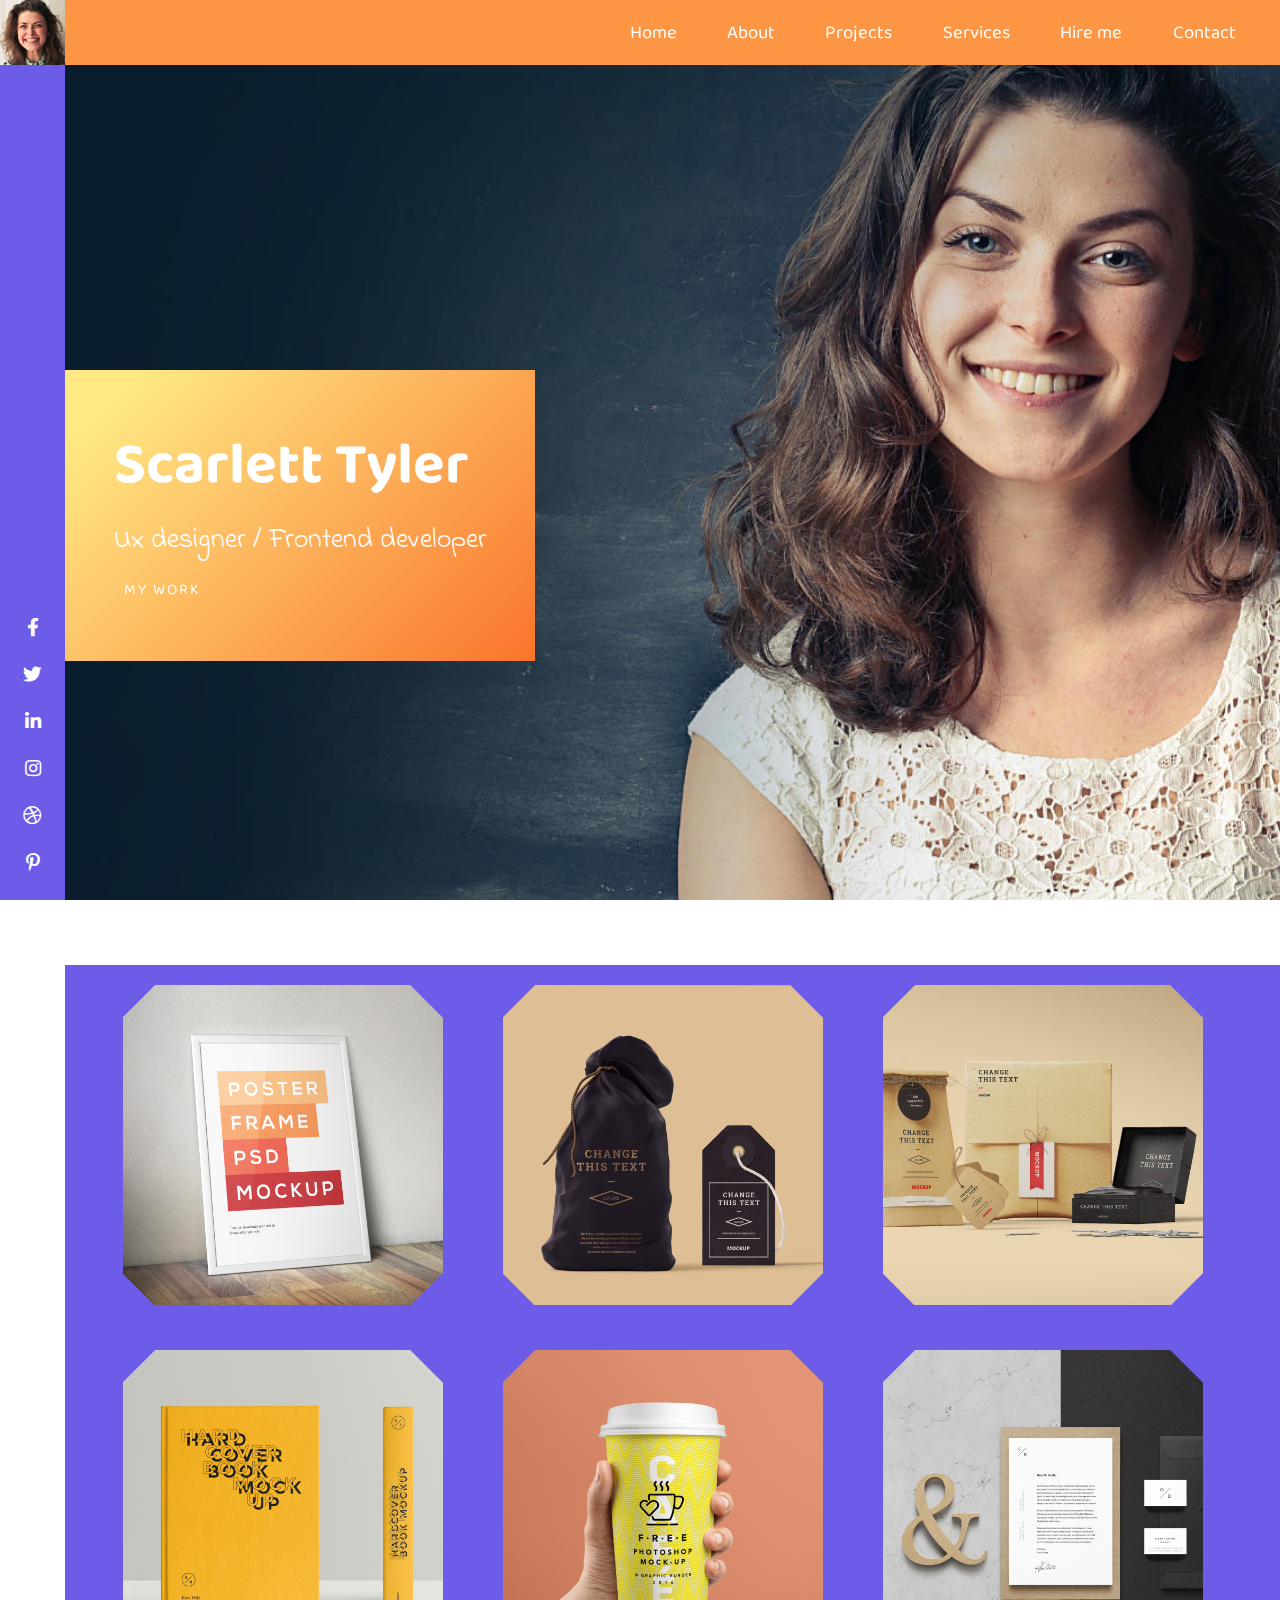
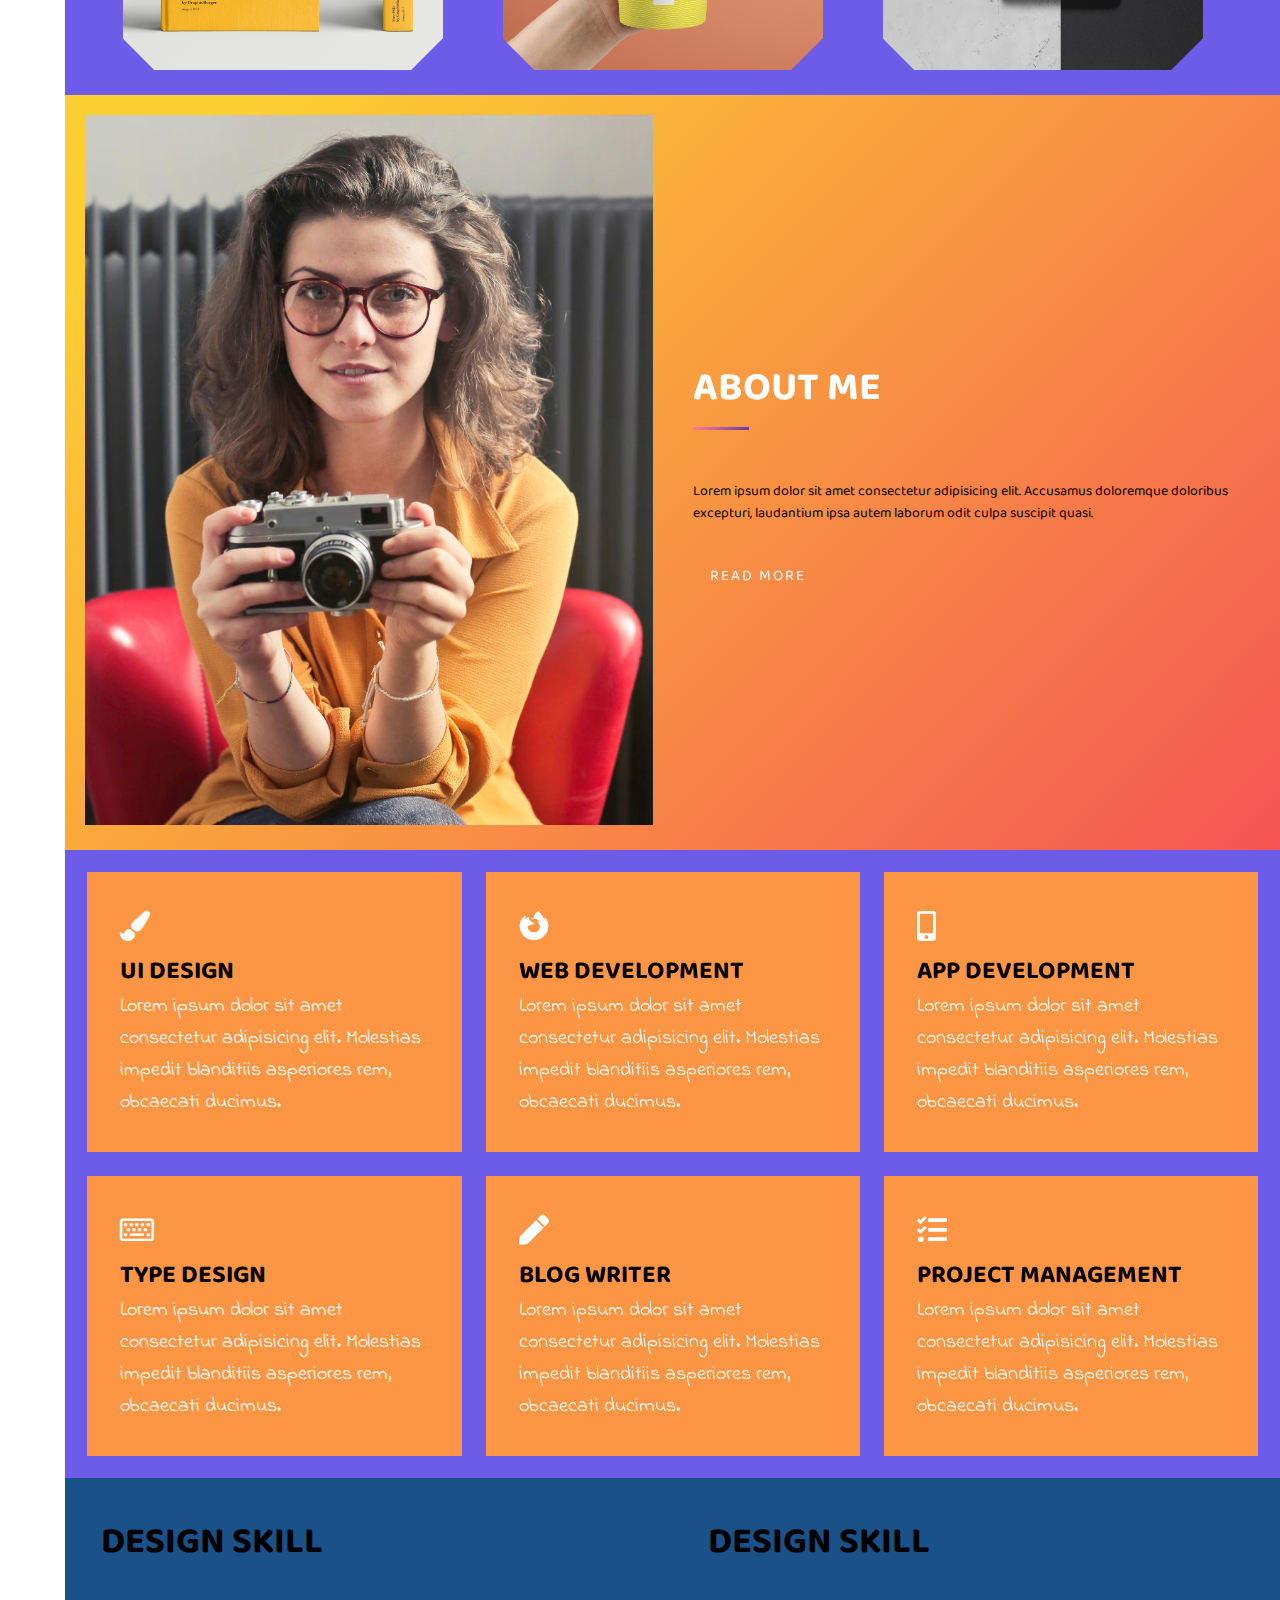
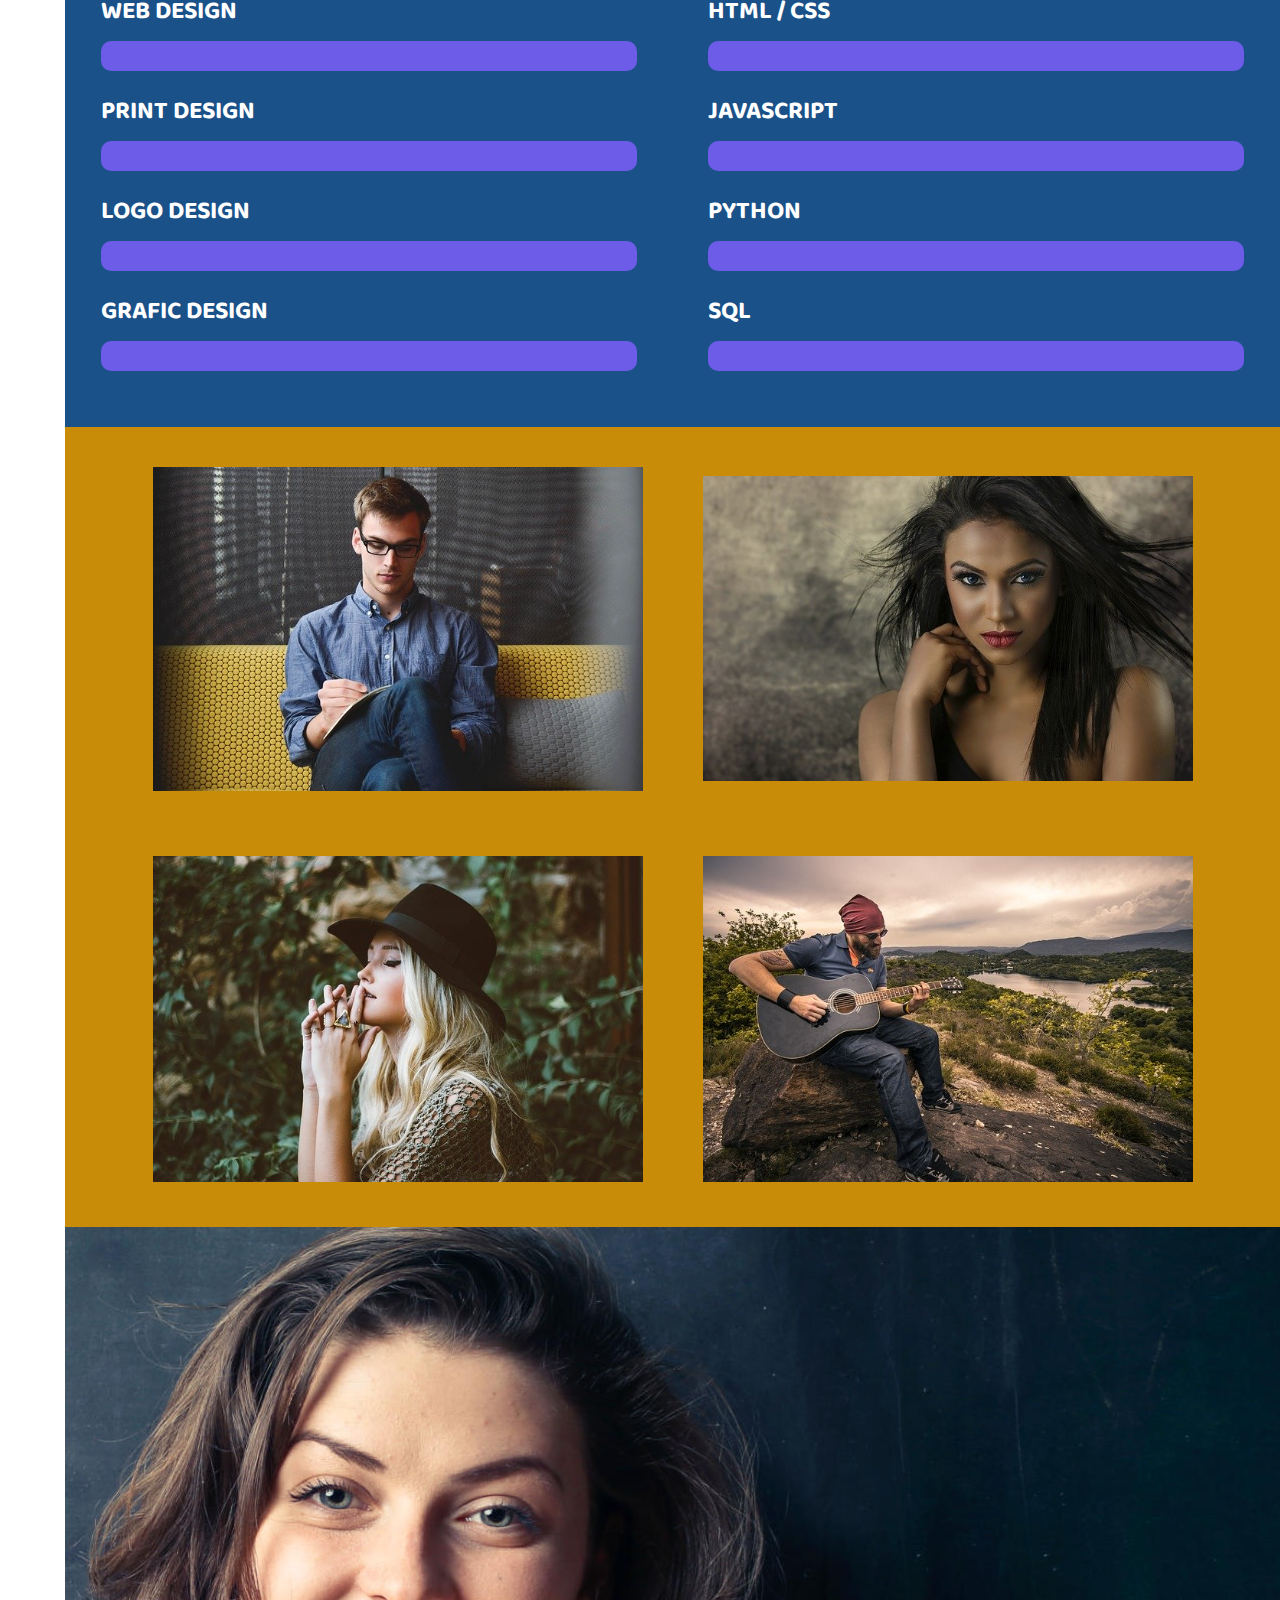
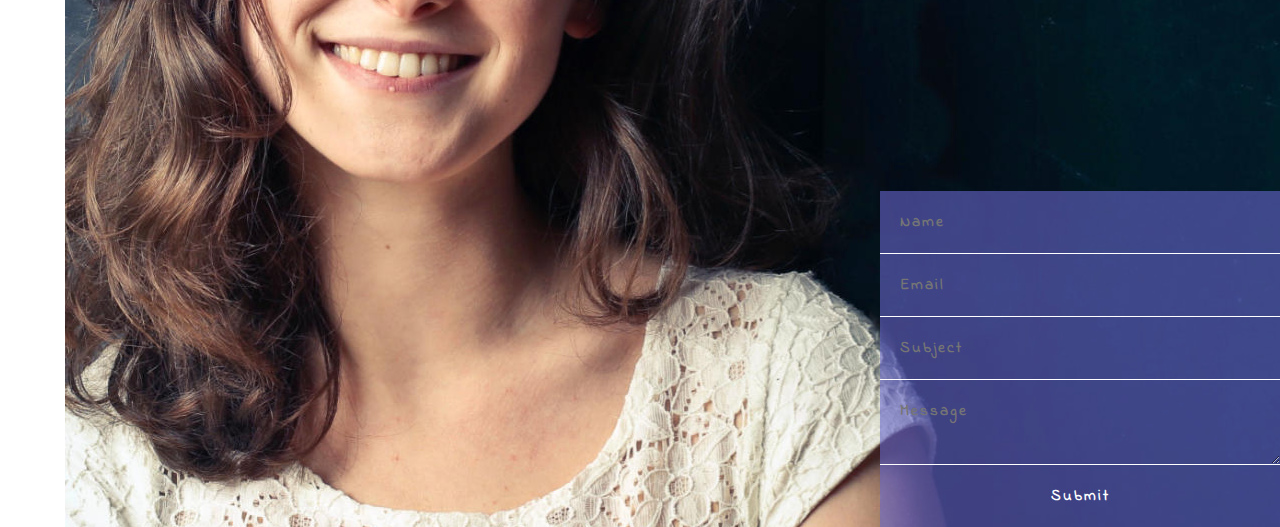
<file: index.html>
<!DOCTYPE html>
<html lang="en">

<head>
    <meta charset="UTF-8" />
    <meta http-equiv="X-UA-Compatible" content="IE=edge" />
    <meta name="viewport" content="width=device-width, initial-scale=1.0" />
    <link rel="preconnect" href="https://fonts.gstatic.com" />
    <link href="https://fonts.googleapis.com/css2?family=Baloo+2:wght@400;500;600;700;800&family=Indie+Flower&display=swap" rel="stylesheet" />
    <!-- Font awesome -->
    <link rel="stylesheet" href="css/all.css" />
    <!-- main css -->
    <link rel="stylesheet" href="css/style.css" />
    <title>Document</title>
</head>

<body>
    <aside id="side_nav">
        <div class="side_nav_content">
            <div class="side_nav_logo">
                <img src="img/logo-01.jpg" alt="logo" />
            </div>
            <div class="side_nav_social_icons">
                <a href="#"><i class="fab fa-facebook-f"></i></a>
                <a href="#"><i class="fab fa-twitter"></i></a>
                <a href="#"><i class="fab fa-linkedin-in"></i></a>
                <a href="#"><i class="fab fa-instagram"></i></a>
                <a href="#"><i class="fab fa-dribbble"></i></a>
                <a href="#"><i class="fab fa-pinterest-p"></i></a>
            </div>
        </div>
    </aside>

    <!-- ************main nav************** -->
    <main>
        <header id="header">
            <nav id="header-main-nav">
                <div class="header-main-nav-hamburger">
                    <div class="line line1"></div>
                    <div class="line line2"></div>
                    <div class="line line3"></div>
                </div>
                <ul class="header-main-nav-links">
                    <li>
                        <a href="#">Home</a>
                    </li>
                    <li>
                        <a href="#">About</a>
                    </li>
                    <li>
                        <a href="#">Projects</a>
                    </li>
                    <li>
                        <a href="#">Services</a>
                    </li>
                    <li>
                        <a href="#">Hire me</a>
                    </li>
                    <li>
                        <a href="#">Contact</a>
                    </li>
                </ul>
            </nav>
        </header>

        <!-- **************  showcase ****************-->
        <section id="showcase">
            <div class="showcase-container">
                <h1 class="showcase-content-title">Scarlett Tyler</h1>
                <p class="content-p">Ux designer / Frontend developer</p>
                <a href="#">My Work</a>
            </div>
        </section>

        <!--*****Work Section****  -->
        <section id="work">
            <div class="work__card">
                <img src="img/portfolio-design-01-1.jpg" alt="Poster" />
            </div>
            <div class="work__card">
                <img src="img/portfolio-creative-01-1.jpg" alt="" />
            </div>
            <div class="work__card">
                <img src="img/portfolio-creative-02-1.jpg" alt="" />
            </div>
            <div class="work__card">
                <img src="img/portfolio-print-02-1.jpg" alt="" />
            </div>
            <div class="work__card">
                <img src="img/portfolio-branding-01-1.jpg" alt="" />
            </div>
            <div class="work__card">
                <img src="img/portfolio-branding-02-1.jpg" alt="" />
            </div>
        </section>

        <!-- ********* About me Section ********** -->
        <section id="about__me">
            <div class="about__me_img">
                <img src="img/content-img-02.jpg" alt="" />
            </div>
            <div class="about__me_content">
                <h2 class="about__me_content__title">About me</h2>
                <p class="about__me_para">
                    Lorem ipsum dolor sit amet consectetur adipisicing elit. Accusamus doloremque doloribus excepturi, laudantium ipsa autem laborum odit culpa suscipit quasi.
                </p>
                <a href="#" class="about__me_link">Read more</a>
            </div>
        </section>

        <!-- services -->
        <section id="services">
            <!-- service 1 -->
            <div class="service service1">
                <i class="fas fa-paint-brush"></i>
                <h3 class="title title1">ui design</h3>
                <p>
                    Lorem ipsum dolor sit amet consectetur adipisicing elit. Molestias impedit blanditiis asperiores rem, obcaecati ducimus.
                </p>
            </div>
            <!-- service2 -->
            <div class="service service2">
                <i class="fab fa-firefox-browser"></i>
                <h3 class="title title2">web development</h3>
                <p>
                    Lorem ipsum dolor sit amet consectetur adipisicing elit. Molestias impedit blanditiis asperiores rem, obcaecati ducimus.
                </p>
            </div>
            <!-- service 3 -->
            <div class="service service3">
                <i class="fas fa-mobile-alt"></i>
                <h3 class="title title3">app development</h3>
                <p>
                    Lorem ipsum dolor sit amet consectetur adipisicing elit. Molestias impedit blanditiis asperiores rem, obcaecati ducimus.
                </p>
            </div>
            <!-- service4 -->
            <div class="service service4">
                <i class="far fa-keyboard"></i>
                <h3 class="title title4">type design</h3>
                <p>
                    Lorem ipsum dolor sit amet consectetur adipisicing elit. Molestias impedit blanditiis asperiores rem, obcaecati ducimus.
                </p>
            </div>
            <!-- service 5 -->
            <div class="service service5">
                <i class="fas fa-pen"></i>
                <h3 class="title title5">blog writer</h3>
                <p>
                    Lorem ipsum dolor sit amet consectetur adipisicing elit. Molestias impedit blanditiis asperiores rem, obcaecati ducimus.
                </p>
            </div>
            <!-- service 6 -->
            <div class="service service6">
                <i class="fas fa-tasks"></i>
                <h3 class="title title6">project management</h3>
                <p>
                    Lorem ipsum dolor sit amet consectetur adipisicing elit. Molestias impedit blanditiis asperiores rem, obcaecati ducimus.
                </p>
            </div>
        </section>

        <!-- skills Section -->
        <section id="skills">
            <!-- Design Skill -->
            <div class="design_skill">
                <h3 class="design_skill_title">Design skill</h3>

                <h4>Web Design</h4>
                <div class="design_skill_progress">
                    <span class="design_skill_progress_1"></span>
                </div>

                <h4>Print Design</h4>
                <div class="design_skill_progress">
                    <span class="design_skill_progress_2"></span>
                </div>

                <h4>Logo Design</h4>
                <div class="design_skill_progress">
                    <span class="design_skill_progress_3"></span>
                </div>

                <h4>Grafic Design</h4>
                <div class="design_skill_progress">
                    <span class="design_skill_progress_4"></span>
                </div>
            </div>

            <!-- Coding Skill -->
            <div class="coding_skill">
                <h3 class="coding_skill_title">Design skill</h3>

                <h4>Html / Css</h4>
                <div class="coding_skill_progress">
                    <span class="coding_skill_progress_1"></span>
                </div>

                <h4>Javascript</h4>
                <div class="coding_skill_progress">
                    <span class="coding_skill_progress_2"></span>
                </div>

                <h4>Python</h4>
                <div class="coding_skill_progress">
                    <span class="coding_skill_progress_3"></span>
                </div>

                <h4>SQL</h4>
                <div class="coding_skill_progress">
                    <span class="coding_skill_progress_4"></span>
                </div>
            </div>
        </section>

        <!-- ***** -->
        <section id="testimonials">
            <!-- card 1 -->
            <div class="testimonial-card">
                <div class="card_image">
                    <img src="img/testimonials-1.jpg" alt="" />
                </div>
                <div class="card-content">
                    <h3 class="card-content-title">Remarkable Eye</h3>
                    <p class="card-content-para">
                        Lorem ipsum, dolor sit amet consectetur adipisicing elit. Voluptatem, consequuntur?
                    </p>
                </div>
            </div>

            <!-- card 2 -->
            <div class="testimonial-card">
                <div class="card_image">
                    <img src="img/testimonials-2.jpg" alt="" />
                </div>
                <div class="card-content">
                    <h3 class="card-content-title">Remarkable Eye</h3>
                    <p class="card-content-para">
                        Lorem ipsum, dolor sit amet consectetur adipisicing elit. Voluptatem, consequuntur?
                    </p>
                </div>
            </div>

            <!-- card 3 -->
            <div class="testimonial-card">
                <div class="card_image">
                    <img src="img/testimonials-3.jpg" alt="" />
                </div>
                <div class="card-content">
                    <h3 class="card-content-title">Remarkable Eye</h3>
                    <p class="card-content-para">
                        Lorem ipsum, dolor sit amet consectetur adipisicing elit. Voluptatem, consequuntur?
                    </p>
                </div>
            </div>

            <!-- card 4 -->
            <div class="testimonial-card">
                <div class="card_image">
                    <img src="img/testimonials-4.jpg" alt="" />
                </div>
                <div class="card-content">
                    <h3 class="card-content-title">Remarkable Eye</h3>
                    <p class="card-content-para">
                        Lorem ipsum, dolor sit amet consectetur adipisicing elit. Voluptatem, consequuntur?
                    </p>
                </div>
            </div>
        </section>

        <!-- Contact -->
        <section id="contact">
            <form action="" class="contact_form">
                <input type="text" placeholder="Name" />
                <input type="email" placeholder="Email" />
                <input type="text" placeholder="Subject" />
                <textarea name="message" placeholder="Message"></textarea>
                <input type="submit" value="Submit" />
            </form>
        </section>
    </main>
    <div style="height: 500px; background-color: silver"></div>
</body>
<script src="app.js"></script>

</html>
</file>
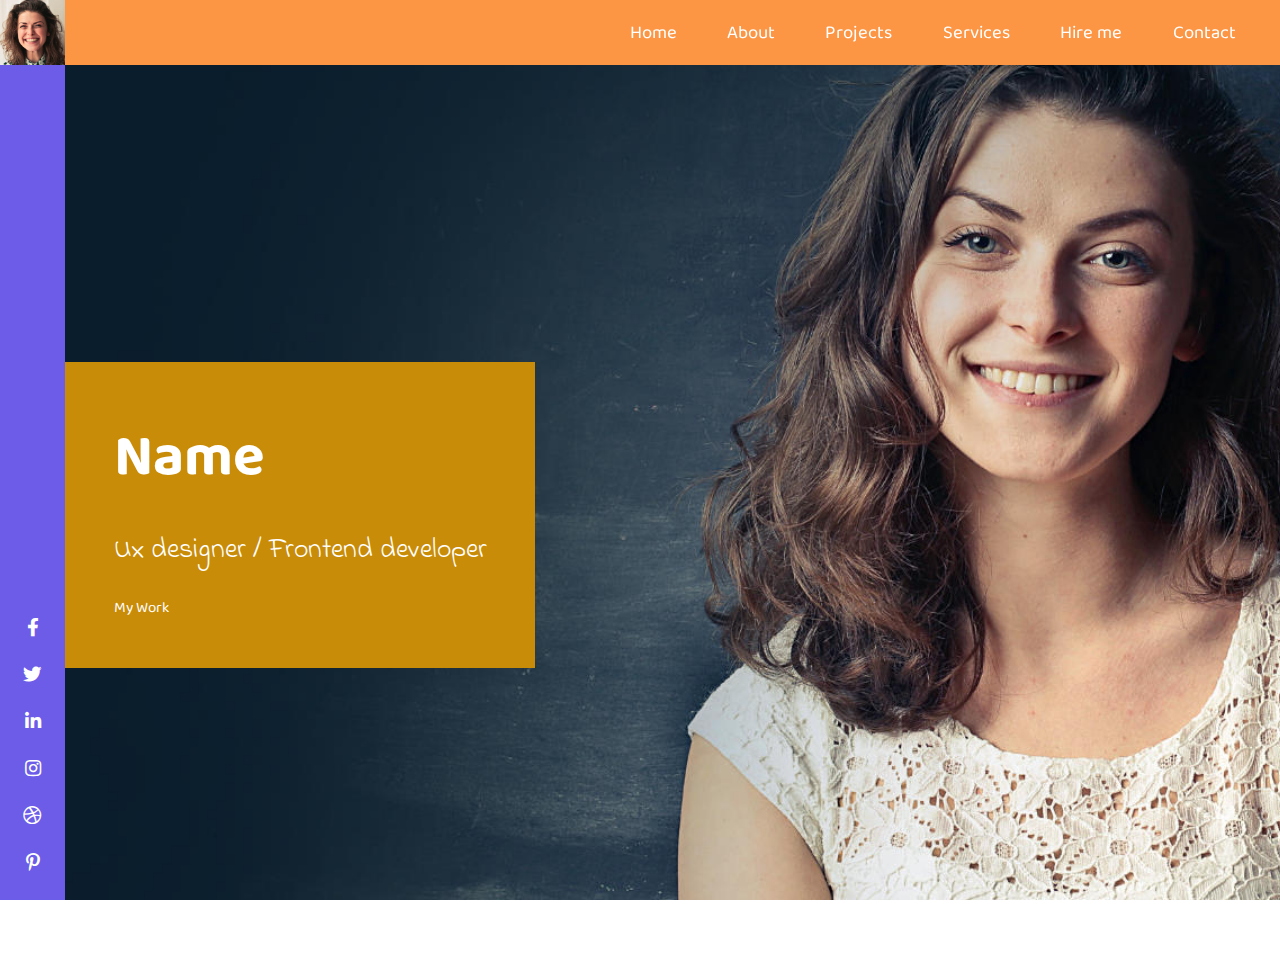
<file: Scarlett portfolio/index.html>
<!DOCTYPE html>
<html lang="en">

<head>
    <meta charset="UTF-8" />
    <meta http-equiv="X-UA-Compatible" content="IE=edge" />
    <meta name="viewport" content="width=device-width, initial-scale=1.0" />
    <link rel="preconnect" href="https://fonts.gstatic.com" />
    <link href="https://fonts.googleapis.com/css2?family=Baloo+2:wght@400;500;600;700;800&family=Indie+Flower&display=swap" rel="stylesheet" />
    <!-- Font awesome -->
    <link rel="stylesheet" href="css/all.css" />
    <!-- main css -->
    <link rel="stylesheet" href="css/style.css" />
    <title>Document</title>
</head>

<body>
    <aside id="side_nav">
        <div class="side_nav_content">
            <div class="side_nav_logo">
                <img src="img/logo-01.jpg" alt="logo" />
            </div>
            <div class="side_nav_social_icons">
                <a href="#"><i class="fab fa-facebook-f"></i></a>
                <a href="#"><i class="fab fa-twitter"></i></a>
                <a href="#"><i class="fab fa-linkedin-in"></i></a>
                <a href="#"><i class="fab fa-instagram"></i></a>
                <a href="#"><i class="fab fa-dribbble"></i></a>
                <a href="#"><i class="fab fa-pinterest-p"></i></a>
            </div>
        </div>
    </aside>

    <!-- ************main nav************** -->
    <main>
        <header id="header">
            <nav id="header-main-nav">
                <div class="header-main-nav-hamburger">
                    <div class="line line1"></div>
                    <div class="line line2"></div>
                    <div class="line line3"></div>
                </div>
                <ul class="header-main-nav-links">
                    <li>
                        <a href="#">Home</a>
                    </li>
                    <li>
                        <a href="#">About</a>
                    </li>
                    <li>
                        <a href="#">Projects</a>
                    </li>
                    <li>
                        <a href="#">Services</a>
                    </li>
                    <li>
                        <a href="#">Hire me</a>
                    </li>
                    <li>
                        <a href="#">Contact</a>
                    </li>
                </ul>
            </nav>
        </header>

        <!-- **************  showcase ****************-->
        <section id="showcase">
            <div class="showcase-container">
                <h1 class="showcase-content-title">Name</h1>
                <p class="content-p">Ux designer / Frontend developer</p>
                <a href="#">My Work</a>
            </div>
        </section>
    </main>
    <div style="height: 500px; background-color: silver"></div>
</body>
<script src="app.js"></script>

</html>
</file>
<file: css/style.css>
*,
*::after,
*::before {
    margin: 0;
    padding: 0;
    box-sizing: border-box;
}

:root {
    font-size: 62.5%;
    --primary-color: #6c5ce7;
    --secondary-color: #fd9644;
    --secondary-m: #c98c08;
    font-size: 62.5%;
}

body {
    font-family: "Baloo 2", cursive;
    display: flex;
}

li {
    list-style-type: none;
}

a:link,
a:visited {
    text-decoration: none;
    color: white;
    font-size: 1.5rem;
}

aside#side_nav {
    display: flex;
    height: 100vh;
    position: sticky;
    left: 0;
    top: 0;
}

div.side_nav_content {
    height: 100vh;
    display: flex;
    flex-direction: column;
    justify-content: space-between;
    align-items: center;
    background-color: var(--primary-color);
    width: calc(3vw + 3vh);
}

div.side_nav_logo img {
    width: calc(3vw + 3vh);
    object-fit: cover;
}

div.side_nav_social_icons {
    height: 100%;
    display: flex;
    flex-direction: column;
    align-items: center;
    justify-content: flex-end;
}

div.side_nav_social_icons a i {
    font-size: calc(1rem + 0.66667vw);
    color: white;
    padding-bottom: calc(2rem + 0.66667vw);
    transition: color 0.35s cubic-bezier(0.215, 0.61, 0.355, 1);
}

div.side_nav_social_icons a i:hover,
div.side_nav_social_icons a i:active {
    color: var(--secondary-color);
}

main {
    flex: 1;
}

header#header {
    background-color: var(--secondary-color);
    height: calc(3vw + 3vh);
    z-index: 2;
}

nav#header-main-nav {
    height: 100%;
}

ul.header-main-nav-links {
    height: 100%;
    width: 100%;
    display: flex;
    justify-content: flex-end;
    align-items: center;
    list-style-type: none;
}

ul.header-main-nav-links li {
    padding-right: 3vw;
}

ul.header-main-nav-links a {
    position: relative;
    font-size: calc(1rem + 0.66667vw);
    padding: 0.2rem 0.6rem;
}

ul.header-main-nav-links a:link::after,
ul.header-main-nav-links a:visited::after,
ul.header-main-nav-links a:link::before,
ul.header-main-nav-links a:visited::before {
    content: "";
    position: absolute;
    left: 0;
    width: 100%;
    height: 0.25rem;
    background-color: white;
    transform: scaleX(0);
    transition: transform 0.6s cubic-bezier(1, 0, 0, 1);
}

ul.header-main-nav-links a:link::before {
    top: 0;
    transform-origin: left;
}

ul.header-main-nav-links a:link::after {
    bottom: 0;
    transform-origin: right;
}

ul.header-main-nav-links a:hover::after,
ul.header-main-nav-links a:active::after,
ul.header-main-nav-links a:hover::before,
ul.header-main-nav-links a:active::before {
    transform: scaleX(1);
}

section#showcase {
    background-image: url("../img/full-bg-07.jpg");
    height: 100vh;
    background-position: center;
    background-size: cover;
    background-attachment: fixed;
    display: flex;
    justify-content: flex-start;
    align-items: center;
}

.showcase-container {
    height: calc(6rem + 18vmax);
    padding: calc(1rem + 3vw);
    background-image: linear-gradient(135deg, #ffe985 10%, #fa742b 100%);
    display: flex;
    flex-direction: column;
    justify-content: space-between;
    animation: hero 2s cubic-bezier(0.68, -0.55, 0.265, 1.55);
}

@keyframes hero {
    0% {
        transform: translateX(100rem) rotate(360deg);
        opacity: 0;
    }
    100% {
        transform: translateX(0);
        opacity: 1;
    }
}

h1.showcase-content-title {
    font-size: calc(2rem + 3vw);
    color: white;
}

p.content-p {
    font-family: "indie Flower", cursive;
    font-size: calc(1.5rem + 1vw);
    color: white;
}

#showcase a {
    width: 10rem;
    font-size: 1.5rem;
    text-transform: uppercase;
    letter-spacing: 0.2rem;
    transition: all 0.5s ease-in-out;
    position: relative;
    padding: 1rem;
    z-index: 1;
}

#showcase a:link::after,
#showcase a:visited::after {
    content: " ";
    position: absolute;
    top: 0;
    right: 0;
    height: 100%;
    width: 100%;
    background-image: linear-gradient(135deg, #e2b0ff 10%, #9f44d3 100%);
    color: white;
    transform-origin: right;
    transform: scaleX(0);
    transition: transform 0.5s cubic-bezier(0.77, 0, 0.175, 1);
    z-index: -1;
}


/* #showcase a:link::before {
    left: 0;
} */

#showcase a:hover::after,
#showcase a:active::after {
    transform: scaleX(1);
    transform-origin: left;
}

#work {
    background-color: var(--primary-color);
    display: flex;
    justify-content: center;
    align-items: center;
    flex-wrap: wrap;
}

div.work__card {
    flex-basis: 38rem;
    padding-right: 2rem;
}

div.work__card img {
    width: 100%;
    height: 100%;
    padding: 2rem;
    transition: filter 0.45s ease;
    clip-path: polygon( 20% 0%, 80% 0%, 100% 20%, 100% 80%, 80% 100%, 20% 100%, 0% 80%, 0% 20%);
}

div.work__card img:hover {
    filter: sepia(80%);
}

#about__me {
    display: flex;
    background-image: linear-gradient(135deg, #fccf31 10%, #f55555 100%);
    align-items: center;
    flex-wrap: wrap;
}

.about__me_img,
.about__me_content {
    width: 40rem;
    padding: 2rem;
    flex-grow: 1;
}

.about__me_img img {
    width: 100%;
    height: 100%;
}

.about__me_content__title {
    text-transform: uppercase;
    position: relative;
    color: white;
    font-size: 4rem;
    padding-bottom: 1rem;
    margin-bottom: 5rem;
}

.about__me_content__title::after {
    position: absolute;
    content: " ";
    bottom: 0;
    left: 0;
    width: 10%;
    height: 0.3rem;
    background-image: linear-gradient(135deg, #f97794 10%, #623aa2 100%);
}

.about__me_para {
    margin-bottom: 4rem;
    font-size: 1.4rem;
}

.about__me_link {
    text-transform: uppercase;
    padding: 1.7rem;
}

.about__me_link:link,
.about__me_link:visited {
    position: relative;
    z-index: 1;
    letter-spacing: 0.2rem;
}

.about__me_link:link::after,
.about__me_link:visited::after {
    position: absolute;
    content: " ";
    left: 0;
    top: 0;
    width: 100%;
    height: 100%;
    background-image: linear-gradient(135deg, #e2b0ff 10%, #9f44d3 100%);
    transform: scaleY(0);
    transform-origin: bottom;
    transition: transform 0.6s ease;
    z-index: -1;
}

.about__me_link:hover::after,
.about__me_link:active::after {
    transform: scaleY(1);
    transform-origin: top;
}


/* services section */

#services {
    background-color: var(--primary-color);
    display: flex;
    flex-wrap: wrap;
    justify-content: center;
    padding: 1rem;
    align-items: center;
}

.service {
    flex-grow: 1;
    background-color: var(--secondary-color);
    color: white;
    padding: 3rem;
    width: 37rem;
    height: 28rem;
    margin: 1.2rem;
    display: flex;
    flex-direction: column;
    justify-content: center;
    position: relative;
    z-index: 1;
    border-left: 0.3rem solid var(--secondary-color);
    border-right: 0.3rem solid var(--secondary-color);
    border-bottom: 0.3rem solid var(--secondary-color);
}

.service i {
    font-size: 3rem;
    padding: 1rem 0;
}

.service .title {
    font-size: 2.5rem;
    color: black;
    text-transform: uppercase;
}

.service p {
    font-size: 2rem;
    font-family: indie Flower, cursive;
    line-height: 3.2rem;
}

.service::after {
    background-color: rgb(130, 30, 223);
    display: flex;
    flex-direction: column;
    align-items: center;
    position: absolute;
    content: "";
    top: 0;
    left: 0;
    width: 100%;
    height: 100%;
    transform: scaleX(0);
    z-index: -1;
    transition: transform 0.45s ease;
    transform-origin: center;
}

.service:hover::after {
    transform: scaleX(1);
}


/* Skills Section */

#skills {
    display: flex;
    flex-wrap: wrap;
    justify-content: center;
    align-items: center;
    background-color: #1a5188;
}

.coding_skill,
.design_skill {
    flex-basis: 39rem;
    flex-grow: 1;
    padding: calc(1rem + 2vw);
    text-transform: uppercase;
}

.design_skill_title,
.coding_skill_title {
    font-size: calc(2rem + 1.3vw);
    margin-bottom: 2rem;
}

.coding_skill h4,
.design_skill h4 {
    font-size: calc(1.2rem + 1vw);
    color: white;
    margin-bottom: 1rem;
}

.design_skill_progress,
.coding_skill_progress {
    position: relative;
    display: block;
    background-color: var(--primary-color);
    padding: 0.5rem;
    border-radius: 1rem;
    margin-bottom: 2rem;
}

.design_skill_progress span,
.coding_skill_progress span {
    display: inline-block;
    vertical-align: middle;
    position: relative;
    height: 2rem;
    background-color: var(--secondary-color);
    border-radius: 1rem 0 0 1rem;
}

.design_skill_progress_1 {
    animation: design-1 4s infinite cubic-bezier(1, 0, 0, 1);
}

@keyframes design-1 {
    0% {
        width: 0;
    }
    100% {
        width: 50%;
    }
}

.design_skill_progress_2 {
    animation: design-2 4s infinite cubic-bezier(1, 0, 0, 1);
}

@keyframes design-2 {
    0% {
        width: 0%;
    }
    100% {
        width: 70%;
    }
}

.design_skill_progress_3 {
    animation: design-3 4s infinite cubic-bezier(1, 0, 0, 1);
}

@keyframes design-3 {
    0% {
        width: 0%;
    }
    100% {
        width: 70%;
    }
}

.design_skill_progress_4 {
    animation: design-4 4s infinite cubic-bezier(1, 0, 0, 1);
}

@keyframes design-4 {
    0% {
        width: 0%;
    }
    100% {
        width: 90%;
    }
}

.coding_skill_progress_1 {
    animation: coding-1 4s infinite cubic-bezier(1, 0, 0, 1);
}

@keyframes coding-1 {
    0% {
        width: 0;
    }
    100% {
        width: 85%;
    }
}

.coding_skill_progress_2 {
    animation: coding-2 4s infinite cubic-bezier(1, 0, 0, 1);
}

@keyframes coding-2 {
    0% {
        width: 0;
    }
    100% {
        width: 85%;
    }
}

.coding_skill_progress_3 {
    animation: coding-3 4s infinite cubic-bezier(1, 0, 0, 1);
}

@keyframes coding-3 {
    0% {
        width: 0;
    }
    100% {
        width: 85%;
    }
}

.coding_skill_progress_4 {
    animation: coding-4 4s infinite cubic-bezier(1, 0, 0, 1);
}

@keyframes coding-4 {
    0% {
        width: 0;
    }
    100% {
        width: 70%;
    }
}


/* testimonial Section */

#testimonials {
    display: flex;
    flex-wrap: wrap;
    justify-content: center;
    align-items: center;
    background-color: var(--secondary-m);
    padding: 1rem;
}

.testimonial-card {
    flex-basis: 55rem;
    /* flex-grow: 1; */
    position: relative;
    transition: transform 0.5s ease-out;
}

.card_image {
    width: 100%;
    height: 100%;
    padding: 3rem;
    transition: all 0.45s;
}

.card_image img {
    width: 100%;
    height: 100%;
    object-fit: cover;
}

.card-content-title {
    font-size: 2rem;
    margin-bottom: 1.2rem;
}

.card-content-para {
    font-family: "indie Flower", cursive;
    font-size: 1.5rem;
}

.card-content {
    background-color: hsl(225, 53%, 62%, 0.8);
    padding: 2rem;
    position: absolute;
    top: 55%;
    left: 0;
    width: 80%;
    transform: scaleY(0);
    transform-origin: center;
    transition: transform 0.4s ease-in;
    color: white;
}

.testimonial-card:hover .card-content {
    transform: scaleY(1);
    transform-origin: bottom;
}

.testimonial-card:hover .card_image {
    transform: scale(0.98);
    filter: grayscale(50%);
}


/* Contact Section */

#contact {
    height: 100vh;
    display: flex;
    justify-content: flex-end;
    align-items: flex-end;
    background-image: url("../img/full-bg-03.jpg");
}

.contact_form {
    flex-basis: 40rem;
    display: flex;
    flex-direction: column;
    background-color: hsl(240, 52%, 61%, 0.6);
}

.contact_form input,
.contact_form textarea {
    background-color: transparent;
    color: white;
    font-family: "indie Flower", cursive;
    letter-spacing: 0.2rem;
    padding: 2rem;
    font-size: 1.5rem;
    font-weight: 600;
    border: none;
    border-bottom: 1px solid white;
}

input:focus {
    border: none;
    border-bottom: 2px solid var(--secondary-color);
}

input[type="submit"] {
    border: none;
    cursor: pointer;
}

@media screen and (min-width: 1400px) {
    body {
        width: 1400px;
        margin: 0 auto;
    }
}

@media screen and (max-width: 900px) {
    section#showcase {
        background-position: 100%;
    }
    .showcase-container {
        position: absolute;
        bottom: 0;
    }
}

@media screen and (max-width: 610px) {
    .service p {
        font-size: calc(1.2rem + 1vw);
    }
    #services {
        padding: 1vw;
    }
    #header {
        position: absolute;
    }
    nav#header-main-nav {
        height: 100vh;
        width: 30rem;
        position: fixed;
        top: 0;
        right: -30rem;
        background-color: var(--secondary-color);
        text-align: center;
    }
    .clicked {
        left: 55%;
    }
    .header-main-nav-hamburger {
        width: 5rem;
        height: 5rem;
        background-color: var(--secondary-color);
        position: fixed;
        top: 2rem;
        right: 4rem;
        border-radius: 50%;
        cursor: pointer;
        padding: 1rem;
        display: flex;
        flex-direction: column;
        justify-content: space-evenly;
    }
    .line {
        background-color: white;
        width: 100%;
        height: 0.3rem;
        border-radius: 0.2rem;
        transition: all 0.4s ease-in-out;
    }
    .header-main-nav-links {
        width: 30rem;
        height: 100%;
        display: flex;
        flex-direction: column;
        justify-content: flex-start;
        align-items: flex-start;
        padding-bottom: 1rem;
        padding-left: 1rem;
    }
    .header-main-nav-links li {
        height: 100%;
        margin-bottom: 2vh;
        align-self: flex-start;
        justify-self: self-start;
        font-weight: 600;
    }
    .header-main-nav-links li:first-child {
        margin-top: 20px;
    }
    .clicked .line1 {
        transform: rotateZ(315deg) translate(-0.7rem, 0.5rem);
    }
    .clicked .line3 {
        transform: rotateZ(405deg) translate(-0.7rem, -0.5rem);
    }
    .clicked .line2 {
        opacity: 0;
    }
    ul.header-main-nav-links li {
        opacity: 0;
    }
    .clicked ul.header-main-nav-links li:first-child {
        transition: all 0.5s ease-in-out 0.2s;
        opacity: 1;
    }
    .clicked ul.header-main-nav-links li:nth-child(2) {
        transition: all 0.6s ease-in-out 0.3s;
    }
    .clicked ul.header-main-nav-links li:nth-child(3) {
        transition: all 0.6s ease-in-out 0.4s;
    }
    .clicked ul.header-main-nav-links li:nth-child(4) {
        transition: all 0.6s ease-in-out 0.5s;
    }
    .clicked ul.header-main-nav-links li:nth-child(5) {
        transition: all 0.6s ease-in-out 0.6s;
    }
    .clicked ul.header-main-nav-links li:nth-child(6) {
        transition: all 0.6s ease-in-out 0.7s;
    }
    ul.header-main-nav-links li.fade {
        opacity: 1;
    }
    .card-content {
        padding: 1rem;
    }
}

@media screen and (max-width: 450px) {
    section#contact {
        background-position: 10% 5%;
    }
}
</file>
<file: Scarlett portfolio/css/style.css>
*,
*::after,
*::before {
    margin: 0;
    padding: 0;
    box-sizing: border-box;
}

:root {
    font-size: 62.5%;
    --primary-color: #6c5ce7;
    --secondary-color: #fd9644;
    --secondary-m: #c98c08;
}

body {
    font-family: "Baloo 2", cursive;
    display: flex;
}

li {
    list-style-type: none;
}

a:link,
a:visited {
    text-decoration: none;
    color: white;
    font-size: 1.5rem;
}

aside#side_nav {
    display: flex;
    height: 100vh;
    position: sticky;
    left: 0;
    top: 0;
}

div.side_nav_content {
    height: 100%ui786ytrfdx;
    display: flex;
    flex-direction: column;
    justify-content: space-between;
    align-items: center;
    background-color: var(--primary-color);
    width: calc(3vw + 3vh);
}

div.side_nav_logo img {
    width: calc(3vw + 3vh);
    object-fit: cover;
}

div.side_nav_social_icons {
    display: flex;
    flex-direction: column;
    align-items: center;
    justify-content: flex-end;
}

div.side_nav_social_icons a i {
    font-size: calc(1rem + 0.66667vw);
    color: white;
    padding-bottom: calc(2rem + 0.66667vw);
    transition: color 0.35s cubic-bezier(0.215, 0.61, 0.355, 1);
}

div.side_nav_social_icons a i:hover,
div.side_nav_social_icons a i:active {
    color: var(--secondary-color);
}

main {
    flex: 1;
}

header#header {
    background-color: var(--secondary-color);
    height: calc(3vw + 3vh);
    z-index: 2;
}

nav#header-main-nav {
    height: 100%;
}

ul.header-main-nav-links {
    height: 100%;
    width: 100%;
    display: flex;
    justify-content: flex-end;
    align-items: center;
    list-style-type: none;
}

ul.header-main-nav-links li {
    padding-right: 3vw;
}

ul.header-main-nav-links a {
    position: relative;
    font-size: calc(1rem + 0.66667vw);
    padding: 0.2rem 0.6rem;
}

ul.header-main-nav-links a:link::after,
ul.header-main-nav-links a:visited::after,
ul.header-main-nav-links a:link::before,
ul.header-main-nav-links a:visited::before {
    content: "";
    position: absolute;
    left: 0;
    width: 100%;
    height: 0.25rem;
    background-color: white;
    transform: scaleX(0);
    transition: transform 0.6s cubic-bezier(1, 0, 0, 1);
}

ul.header-main-nav-links a:link::before {
    top: 0;
    transform-origin: left;
}

ul.header-main-nav-links a:link::after {
    bottom: 0;
    transform-origin: right;
}

ul.header-main-nav-links a:hover::after,
ul.header-main-nav-links a:active::after,
ul.header-main-nav-links a:hover::before,
ul.header-main-nav-links a:active::before {
    transform: scaleX(1);
}

section#showcase {
    background-image: url("../img/full-bg-07.jpg");
    height: 100vh;
    background-position: center;
    background-size: cover;
    background-attachment: fixed;
    display: flex;
    justify-content: flex-start;
    align-items: center;
}

.showcase-container {
    height: calc(5rem + 20vmax);
    padding: calc(1rem + 3vw);
    background-color: var(--secondary-m);
    display: flex;
    flex-direction: column;
    justify-content: space-between;
}

h1.showcase-content-title {
    font-size: calc(2rem + 3vw);
    color: white;
}

p.content-p {
    font-family: "indie Flower", cursive;
    font-size: calc(1.5rem + 1vw);
    color: white;
}

@media screen and (max-width: 610px) {
    #header {
        position: absolute;
    }
    nav#header-main-nav {
        height: 100vh;
        width: 30rem;
        position: fixed;
        top: 0;
        right: -30rem;
        background-color: var(--secondary-color);
        text-align: center;
    }
    .clicked {
        left: 55%;
    }
    .header-main-nav-hamburger {
        width: 5rem;
        height: 5rem;
        background-color: var(--secondary-color);
        position: fixed;
        top: 1rem;
        right: 3rem;
        border-radius: 50%;
        cursor: pointer;
        padding: 1rem;
        display: flex;
        flex-direction: column;
        justify-content: space-evenly;
    }
    .line {
        background-color: white;
        width: 100%;
        height: 0.3rem;
        border-radius: 0.2rem;
        transition: all 0.4s ease-in-out;
    }
    .header-main-nav-links {
        height: 100%;
        display: flex;
        flex-direction: column;
        justify-content: flex-start;
        align-items: flex-start;
        padding-bottom: 3rem;
    }
    .header-main-nav-links li {
        margin-bottom: 4vh;
    }
    .clicked .line1 {
        transform: rotateZ(315deg) translate(-0.7rem, 0.5rem);
    }
    .clicked .line3 {
        transform: rotateZ(405deg) translate(-0.7rem, -0.5rem);
    }
    .clicked .line2 {
        opacity: 0;
    }
    ul.header-main-nav-links li {
        opacity: 0;
    }
    .clicked ul.header-main-nav-links li:first-child {
        transition: all 0.5s ease-in-out 0.2s;
        opacity: 1;
    }
    .clicked ul.header-main-nav-links li:nth-child(2) {
        transition: all 0.6s ease-in-out 0.3s;
    }
    .clicked ul.header-main-nav-links li:nth-child(3) {
        transition: all 0.6s ease-in-out 0.4s;
    }
    .clicked ul.header-main-nav-links li:nth-child(4) {
        transition: all 0.6s ease-in-out 0.5s;
    }
    .clicked ul.header-main-nav-links li:nth-child(5) {
        transition: all 0.6s ease-in-out 0.6s;
    }
    .clicked ul.header-main-nav-links li:nth-child(6) {
        transition: all 0.6s ease-in-out 0.7s;
    }
    ul.header-main-nav-links li.fade {
        opacity: 1;
    }
}
</file>
